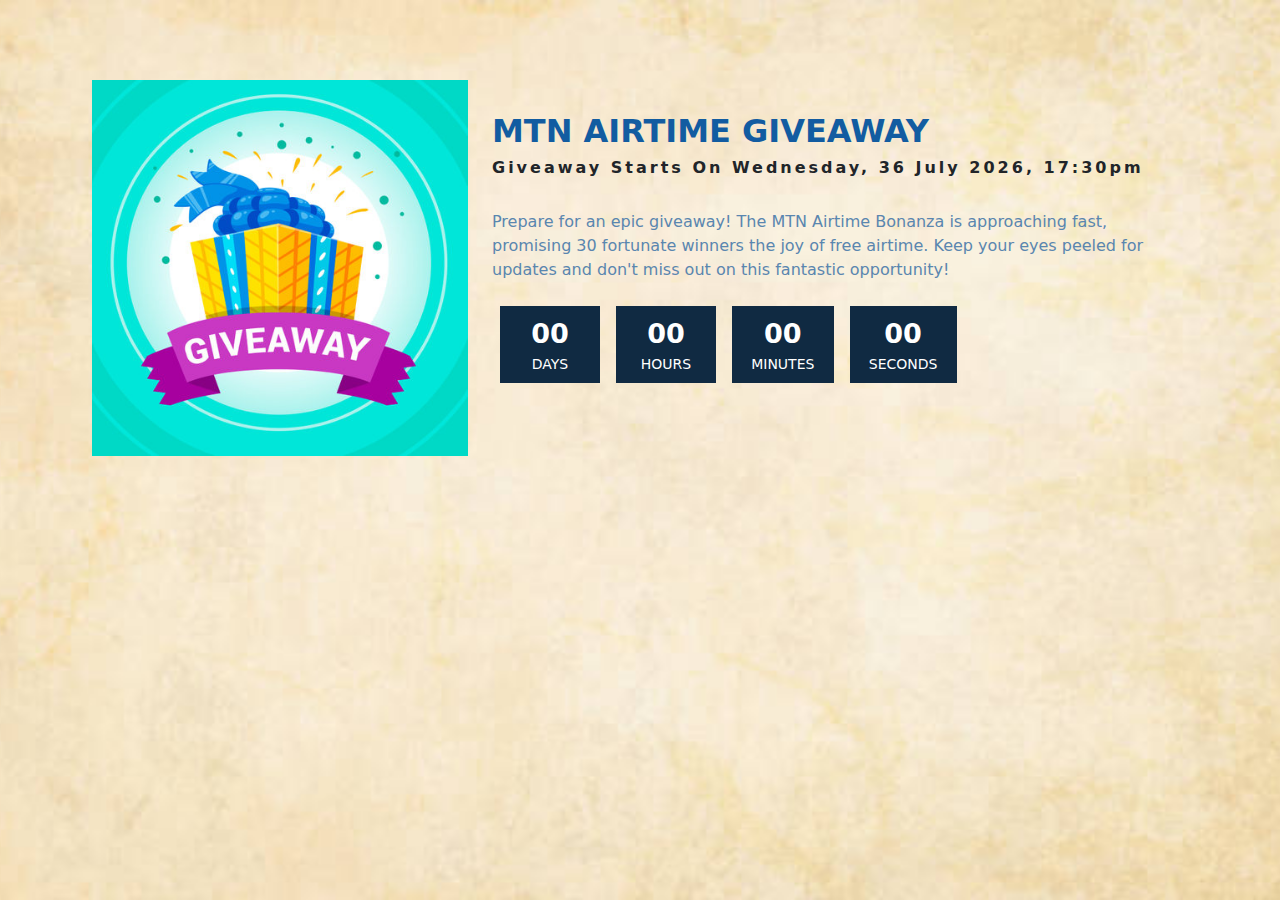
<file: countDown.html>
<!doctype html>
<html lang="en">

<head>
    <meta charset="utf-8">
    <meta name="viewport" content="width=device-width, initial-scale=1">
    <title>Countdown Clock App</title>
    <link href="https://cdn.jsdelivr.net/npm/bootstrap@5.3.3/dist/css/bootstrap.min.css" rel="stylesheet"
        integrity="sha384-QWTKZyjpPEjISv5WaRU9OFeRpok6YctnYmDr5pNlyT2bRjXh0JMhjY6hW+ALEwIH" crossorigin="anonymous">

    <link rel="stylesheet" href="countDown.css">
</head>

<body>
    <div class="container">
        <div id="alert"></div>
        <div class="row">
            <div class="col-md-6 pic">
                <img src="gift.jpeg" alt="">
            </div>
            <div class="col md-6">
                <h2>MTN AIRTIME GIVEAWAY</h2>
                <h5 id="promoDate"></h5>
                <p>Prepare for an epic giveaway! The MTN Airtime Bonanza is approaching fast, promising 30 fortunate
                    winners the joy of free airtime. Keep your eyes peeled for updates and don't miss out on this
                    fantastic opportunity!</p>

                <div class="displayTime d-flex">
                    <div class="box">
                        <span class="time">00</span>
                        <span class="design">DAYS</span>
                    </div>

                    <div class="box">
                        <span class="time">00</span>
                        <span class="design">HOURS</span>
                    </div>

                    <div class="box">
                        <span class="time">00</span>
                        <span class="design">MINUTES</span>
                    </div>

                    <div class="box">
                        <span class="time">00</span>
                        <span class="design">SECONDS</span>
                    </div>
                </div>
            </div>
        </div>
    </div>




    <script src="https://cdn.jsdelivr.net/npm/bootstrap@5.3.3/dist/js/bootstrap.bundle.min.js"
        integrity="sha384-YvpcrYf0tY3lHB60NNkmXc5s9fDVZLESaAA55NDzOxhy9GkcIdslK1eN7N6jIeHz"
        crossorigin="anonymous"></script>

    <script src="countDown.js"></script>
</body>

</html>
</file>
<file: countDown.css>
body {
    background-image: url(./images/selectedImage.jpg);
    background-position: center;
    background-repeat: no-repeat;
    background-size: cover;
    background-attachment: fixed;
    padding: 5rem;
}

img {
    width: 100%;
}

.pic {
    width: 400px;
}

h2 {
    font-weight: bold;
    color: rgb(18, 92, 161);
    margin-top: 2rem;
}

h5 {
    letter-spacing: 3px;
    font-weight: bold;
    font-size: 16px;
}

p {
    margin-top: 2rem;
    color: rgb(90, 134, 175);
}

.box {
    background-color: rgb(16, 42, 66);
    padding: 0.5rem 1.2rem;
    margin: 8px;
    color: white;
    display: flex;
    flex-direction: column;
    min-width: 100px;
}

.box span {
    text-align: center;
}

.box span:first-child {
    font-weight: 900;
    font-size: 27px;
}

.box span:nth-child(2){
    font-size: 14px;
}


/* Responsiveness starts here */
@media screen and (max-width: 600px){
    .box {
        padding: 0.5rem 1.2rem;
        min-width: 82px;
    }

    .box span:first-child {
        font-weight: 900;
        font-size: 20px;
    }

    .box span:nth-child(2){
        font-size: 12px;
    }
    
}

@media screen and (max-width: 550px){
    h2 {
        font-size: 24px;
    }
    
}
</file>
